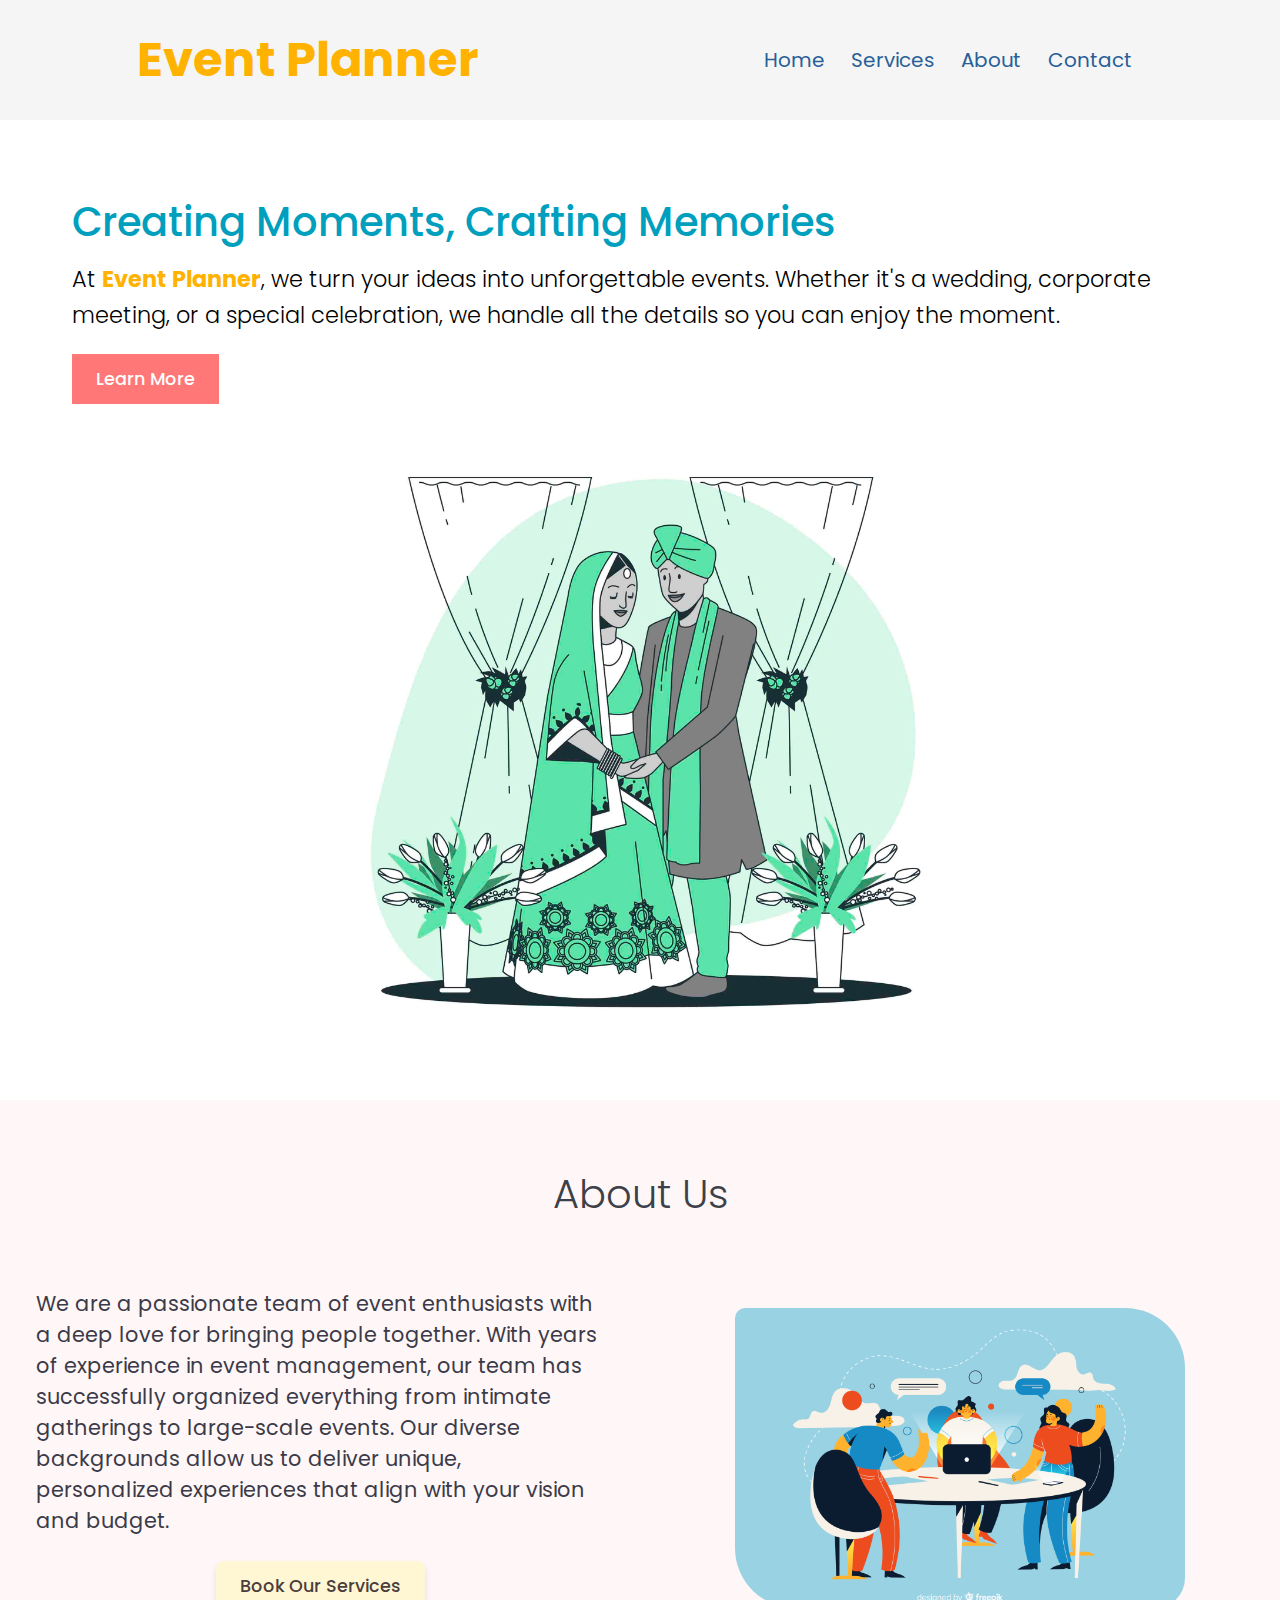
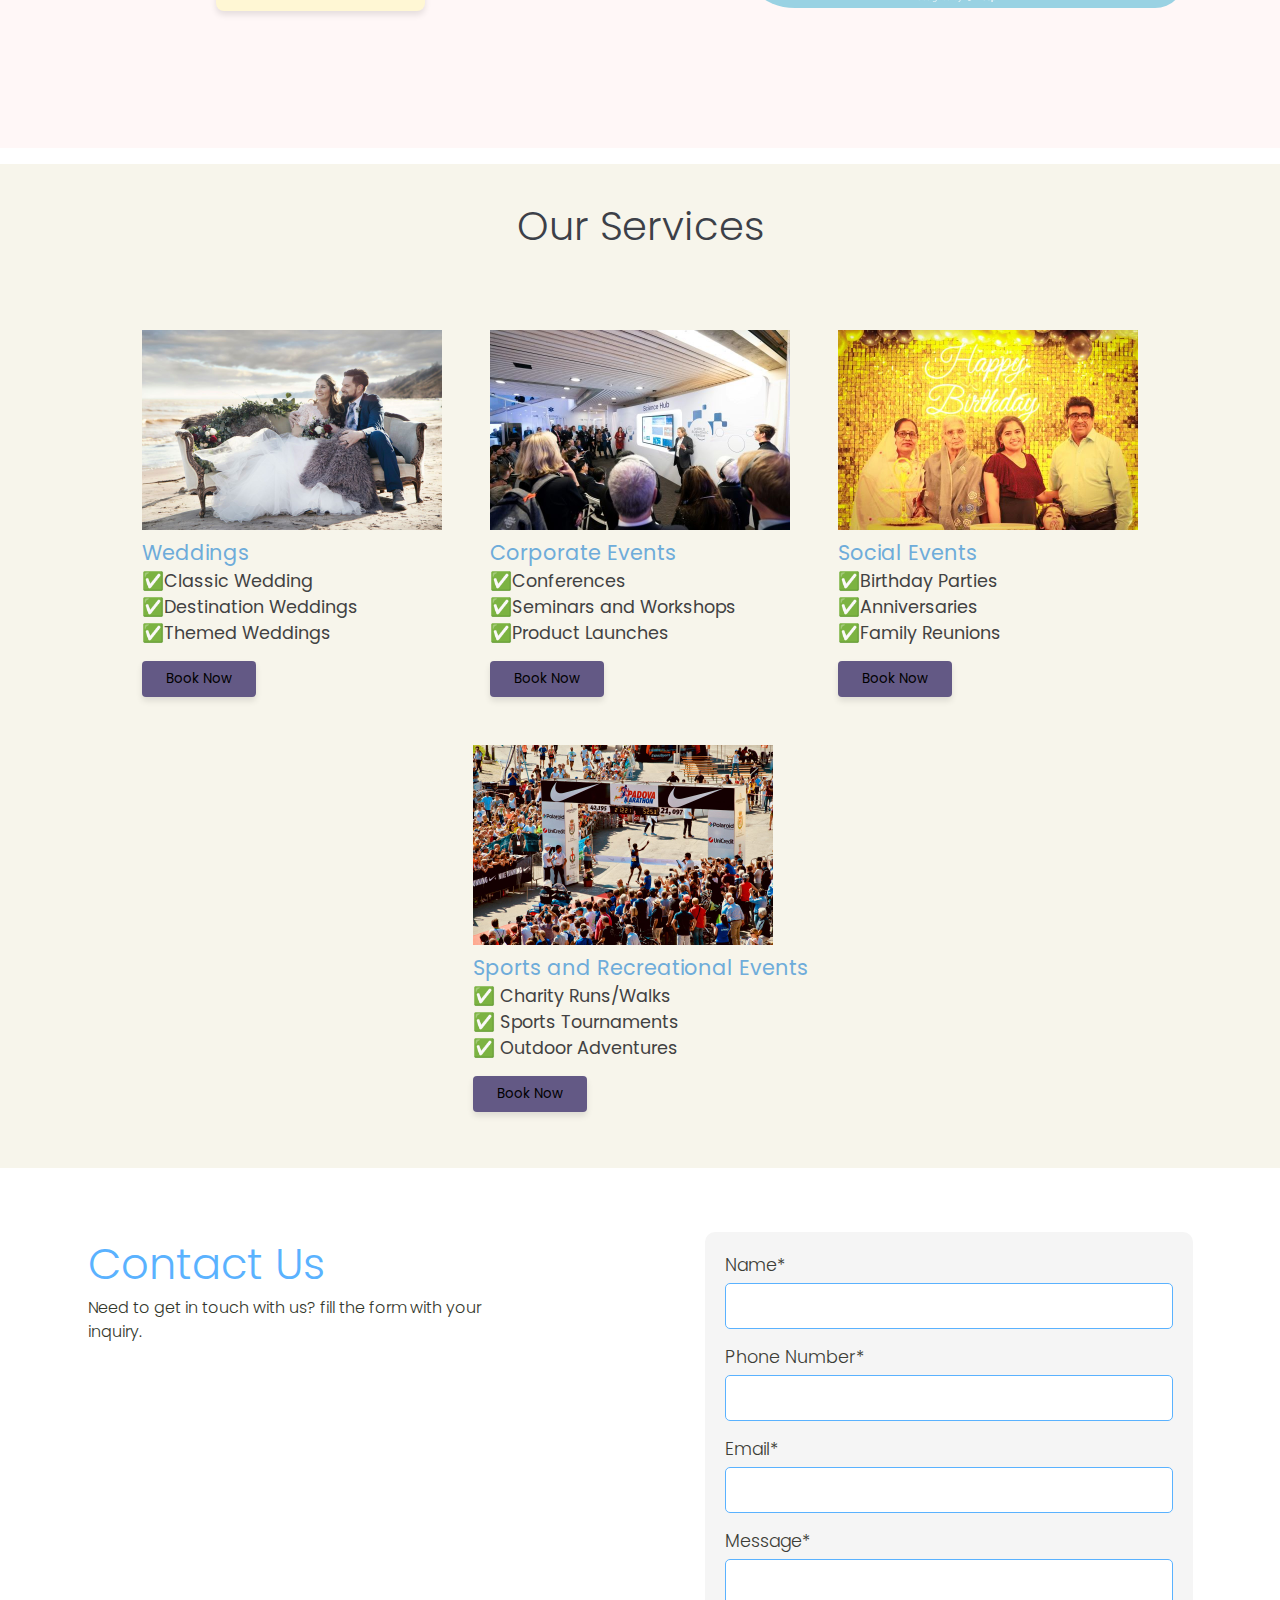
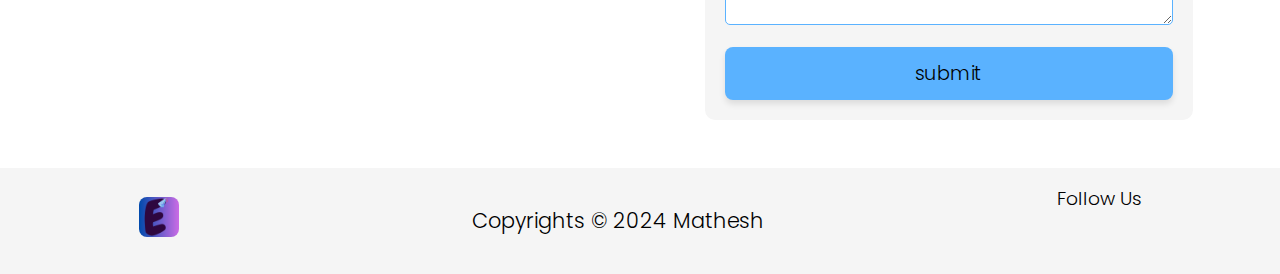
<file: index.html>
<!DOCTYPE html>
<html lang="en">

<head>
  <meta charset="UTF-8" />
  <meta name="viewport" content="width=device-width, initial-scale=1.0" />
  <link rel="icon" type="image/x-icon" href="images/event planner favicon.png" />
  <link rel="stylesheet" href="style.css" />
  <link rel="stylesheet" href="media_query.css" />

  <!--Google fonts cdn-->
  <link rel="preconnect" href="https://fonts.googleapis.com" />
  <link rel="preconnect" href="https://fonts.gstatic.com" crossorigin />
  <link
    href="https://fonts.googleapis.com/css2?family=Poppins:ital,wght@0,100;0,200;0,300;0,400;0,500;0,600;0,700;0,800;0,900;1,100;1,200;1,300;1,400;1,500;1,600;1,700;1,800;1,900&display=swap"
    rel="stylesheet" />
    
<!-- Fontawesome cdn -->
  <link rel="stylesheet" href="https://cdnjs.cloudflare.com/ajax/libs/font-awesome/6.6.0/css/all.min.css"
    integrity="sha512-Kc323vGBEqzTmouAECnVceyQqyqdsSiqLQISBL29aUW4U/M7pSPA/gEUZQqv1cwx4OnYxTxve5UMg5GT6L4JJg=="
    crossorigin="anonymous" referrerpolicy="no-referrer" />
  <title>Event Planner</title>
</head>

<body>

  <!--Nav bar-->
  <nav>
    <div class="logo">
      <h1>Event Planner</h1>
    </div>

    <ul>
      <li><a href="">Home</a></li>
      <li><a href="">Services</a></li>
      <li><a href="">About</a></li>
      <li><a href="">Contact</a></li>
    </ul>

    <div class="menu">
      <div class="menu-line"></div>
      <div class="menu-line"></div>
      <div class="menu-line"></div>
    </div>
  </nav>

  <!--Home page-->
  <section class="home" id="home">
    <div class="home-container">

      <div class="home-text">
        <h2>
          Creating Moments, Crafting Memories
        </h2>
        <h4>
          At <span>Event Planner</span>, we turn your ideas into unforgettable events. Whether it's a wedding, corporate
          meeting, or a special celebration, we handle all the details so you can enjoy the moment.
        </h4>
        <button class="btn" onclick="location.href='#service' ">Learn More</button>
      </div>
  
      <div class="home-img">
        <img src="images/home img.jpg" alt="">
      </div>
    </div>
  
  </section>

  <!--About page-->
  <section class="about" id="about">
    <h1 class="top-text" style="margin-bottom: 1rem;">About Us</h1>
    <div class="about-container">

      <div class="about-content">
        <h4>We are a passionate team of event enthusiasts with a deep love for bringing people together. With years of
          experience in event management, our team has successfully organized everything from intimate gatherings to
          large-scale events. Our diverse backgrounds allow us to deliver unique, personalized experiences that align
          with your vision and budget.</h4>
        <div class="btn-div">
          <button>Book Our Services</button>
        </div>
      </div>

      <div class="about-img">
        <img src="images/about us img.jpg" alt="">
      </div>
      
    </div>
  </section>

  <!--Services starts-->
  <section class="service" id="service">
    <h1 class="top-text">Our Services</h1>
    <br>
    <br>

    <div class="service-container">
      <div>
        <img src="images/wedding service.jpg" alt="Weddings">
        <h4>Weddings</h4>
        <ul>
          <li>
            <h5>✅Classic Wedding</h5>
          </li>
          <li>
            <h5>✅Destination Weddings</h5>
          </li>
          <li>
            <h5>✅Themed Weddings</h5>
          </li>
        </ul>
        <button class="booknow-btn">Book Now</button>
      </div>

      <div>
        <img src="images/conference service.jpg" alt="Corporate Events">
        <h4>Corporate Events</h4>
        <ul>
          <li>
            <h5>✅Conferences</h5>
          </li>
          <li>
            <h5>✅Seminars and Workshops</h5>
          </li>
          <li>
            <h5>✅Product Launches</h5>
          </li>
        </ul>
        <button class="booknow-btn">Book Now</button>
      </div>

      <div>
        <img src="images/birthday service.jpg" alt="Social Events">
        <h4>Social Events</h4>
        <ul>
          <li>
            <h5>✅Birthday Parties</h5>
          </li>
          <li>
            <h5>✅Anniversaries</h5>
          </li>
          <li>
            <h5>✅Family Reunions</h5>
          </li>
        </ul>
        <button class="booknow-btn">Book Now</button>
      </div>

      <div>
        <img src="images/sports service.jpg" alt="Sports and Recreational Events">
        <h4>Sports and Recreational Events</h4>
        <ul>
          <li>
            <h5>✅ Charity Runs/Walks</h5>
          </li>
          <li>
            <h5>✅ Sports Tournaments</h5>
          </li>
          <li>
            <h5>✅ Outdoor Adventures</h5>
          </li>
        </ul>
        <button class="booknow-btn">Book Now</button>
      </div>
    </div>
  </section>

  <!--Contact page-->
  <section class="contact" id="contact">
    <div class="contact-container">

      <div class="contact-us-text">
        <h3>Contact Us</h3>
        <p>Need to get in touch with us? fill the form with your inquiry.</p>
      </div>

      <div class="contact-us-form">
        <form action="contact.php" method="post">
          <h4>Name*</h4>
          <input type="text" name="name" required>
          <h4>Phone Number*</h4>
          <input type="number" name="phoneNumber" required>
          <h4>Email*</h4>
          <input type="email" name="email" required>
          <h4>Message*</h4>
          <textarea  name="message" required></textarea>
          <br>
          <div>
            <button type="submit">submit</button>
          </div>
        </form>
      </div>
    </div>
  </section>

  <footer id="footer">
    <div class="footer-container">
      <div class="footer-img">
        <a href="#home"><img src="images/event planner favicon.png" alt="footer-icon"></a>
      </div>

      <div class="terms">
        <h4>Copyrights &copy; 2024 Mathesh</h4>
      </div>

      <div class="social">
        <h3>Follow Us</h3>
        <div class="icon">
          <a href="" target="_blank"> <i class="fa-brands fa-facebook "></i> </a>
          <a href="" target="_blank"> <i class="fa-brands fa-square-instagram "></i> </a>
          <a href="" target="_blank"> <i class="fa-brands fa-square-x-twitter "></i> </a>
          <a href="" target="_blank"> <i class="fa-brands fa-youtube "></i> </a>
        </div>
      </div>

    </div>
  </footer>

  <script src="script.js"></script>
</body>

</html>
</file>
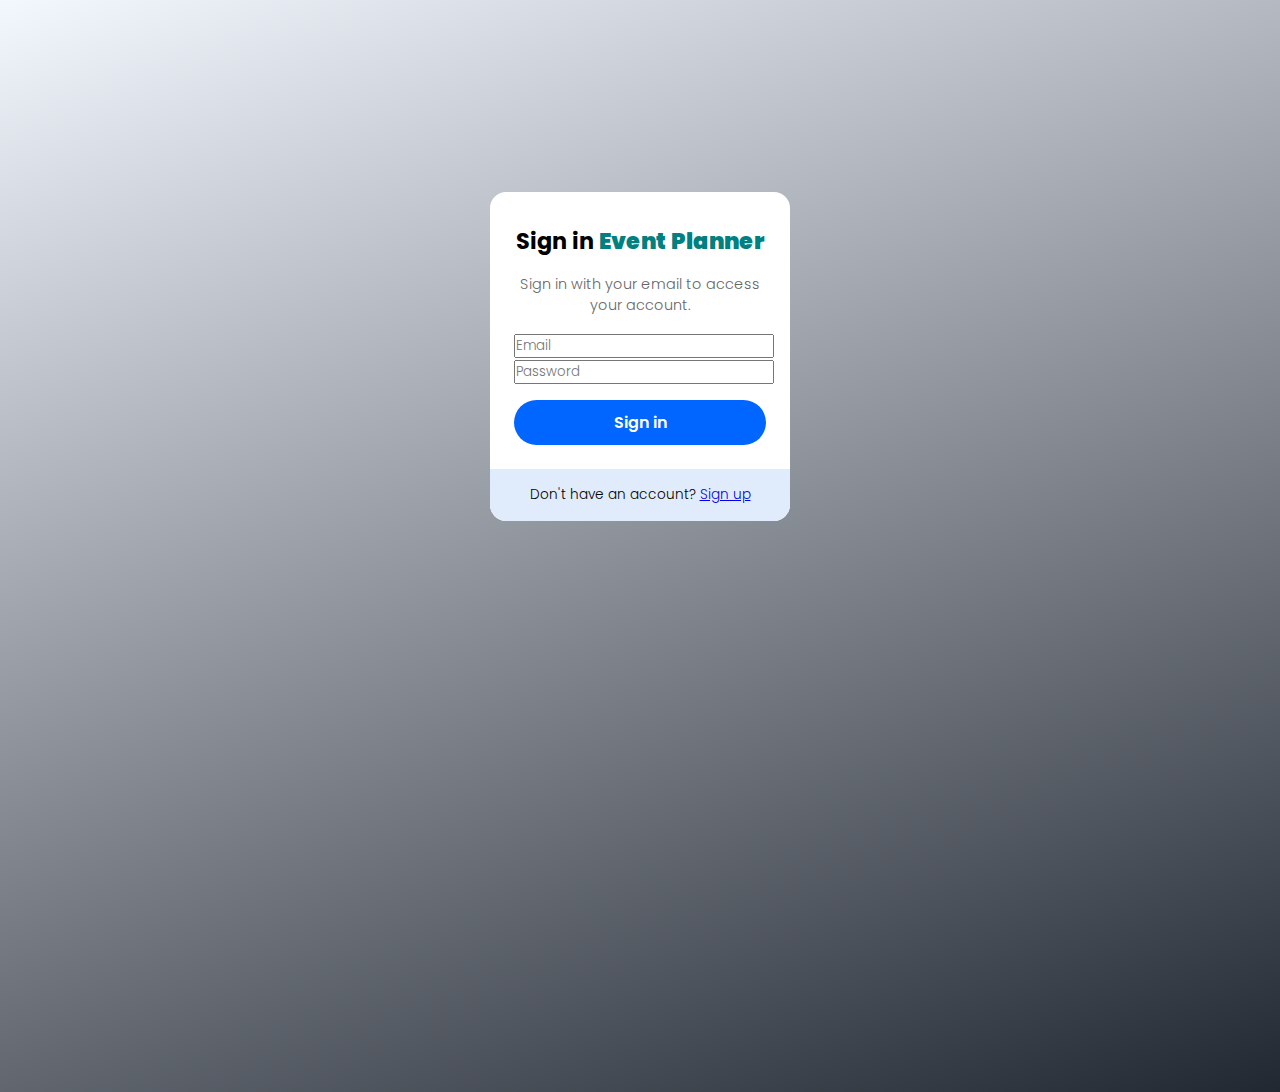
<file: login.html>
<!DOCTYPE html>
<html lang="en">
<head>
    <meta charset="UTF-8">
    <meta name="viewport" content="width=device-width, initial-scale=1.0">
    <link rel="icon" type="image/x-icon" href="images/event planner favicon.png">
    <link rel="stylesheet" href="register and login.css">
    <link rel="stylesheet" href="media_query.css">
    <title>Event Planner</title>

     <!--Google fonts cdn-->
  <link rel="preconnect" href="https://fonts.googleapis.com" />
  <link rel="preconnect" href="https://fonts.gstatic.com" crossorigin />
  <link
    href="https://fonts.googleapis.com/css2?family=Poppins:ital,wght@0,100;0,200;0,300;0,400;0,500;0,600;0,700;0,800;0,900;1,100;1,200;1,300;1,400;1,500;1,600;1,700;1,800;1,900&display=swap"
    rel="stylesheet" />
</head>
<body>
    <div class="form-box">
        <form action="" class="form">
            <span class="title">Sign in <span class="name">Event Planner</span></span>
            <span class="subtitle">Sign in with your email to access your account.</span>

            <div class="form-container">
                <input type="email" id="name" placeholder="Email">
                <input type="password"  id="password" placeholder="Password">
            </div>

            <button type="submit">Sign in</button>
        </form>
        <div class="form-section">
            <p>Don't have an account? <a href="register.html">Sign up</a></p>
        </div>
    </div>
</body>
</html>
</file>
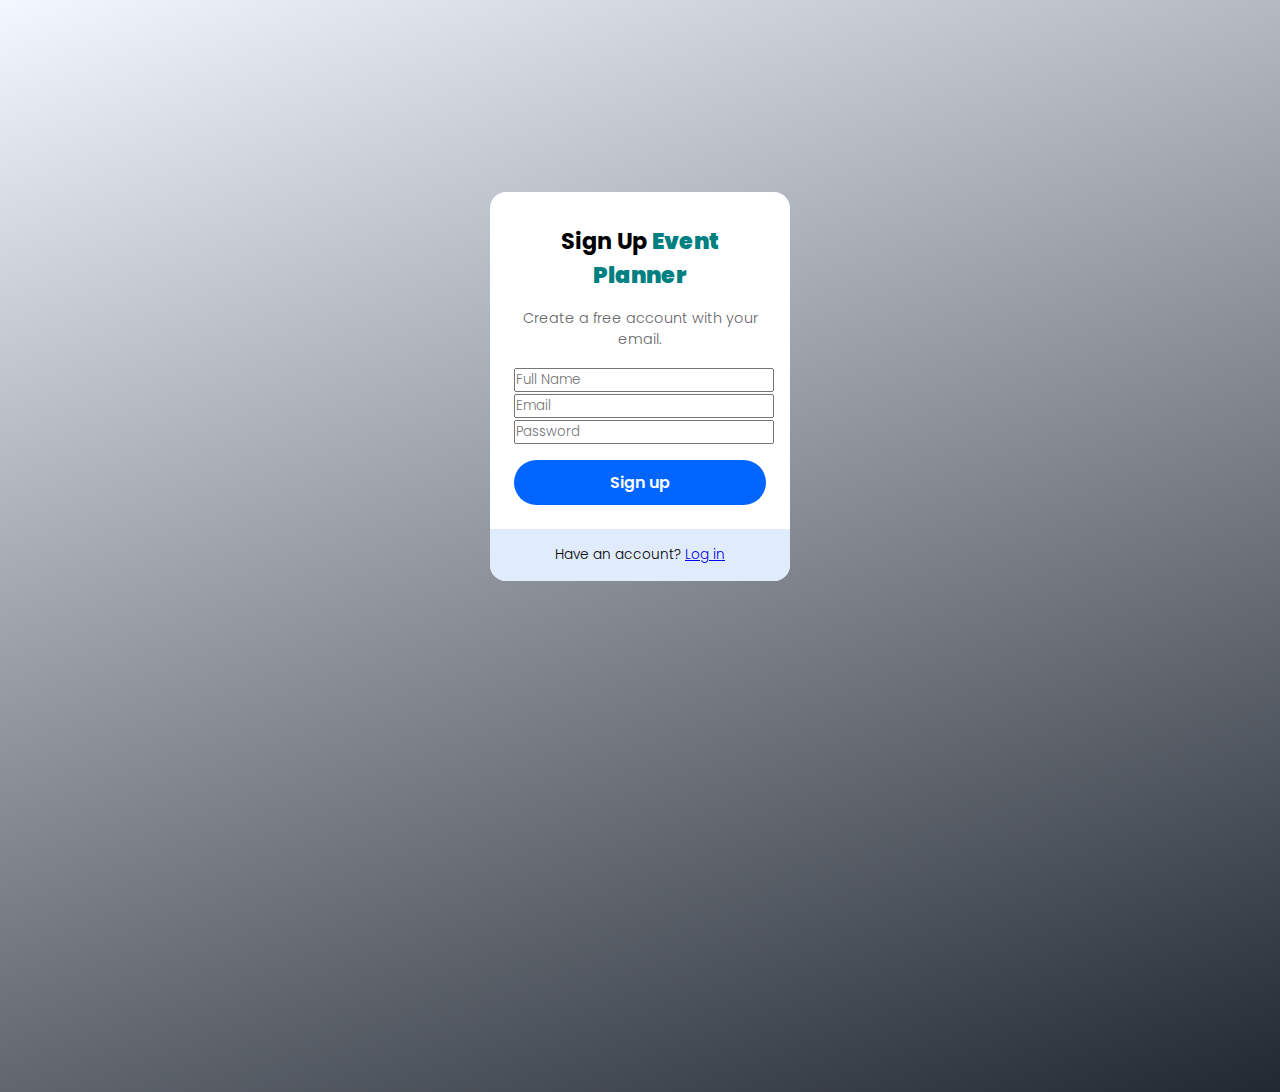
<file: register.html>
<!DOCTYPE html>
<html lang="en">
<head>
    <meta charset="UTF-8">
    <meta name="viewport" content="width=device-width, initial-scale=1.0">
    <link rel="icon" type="image/x-icon" href="images/event planner favicon.png">
    <link rel="stylesheet" href="register and login.css">
    <link rel="stylesheet" href="media_query.css">
    <title>Event Planner</title>

     <!--Google fonts cdn-->
  <link rel="preconnect" href="https://fonts.googleapis.com" />
  <link rel="preconnect" href="https://fonts.gstatic.com" crossorigin />
  <link
    href="https://fonts.googleapis.com/css2?family=Poppins:ital,wght@0,100;0,200;0,300;0,400;0,500;0,600;0,700;0,800;0,900;1,100;1,200;1,300;1,400;1,500;1,600;1,700;1,800;1,900&display=swap"
    rel="stylesheet" />
</head>
<body>
    <div class="form-box">
        <form action="" class="form" id="register-form">
            <span class="title">Sign Up <span class="name">Event Planner</span></span>
            <span class="subtitle">Create a free account with your email.</span>

            <div class="form-container">
                <input type="text" id="name" placeholder="Full Name">
                <input type="email" id="email" placeholder="Email">
                <input type="password" id="Password" placeholder="Password">
            </div>

            <button type="submit">Sign up</button>
        </form>
        <div class="form-section">
            <p>Have an account? <a href="login.html">Log in</a></p>
        </div>
    </div>

    <script src="script.js"></script>
</body>
</html>
</file>
<file: style.css>
* {
    margin: 0;
    padding: 0;
    list-style: none;
    text-decoration: none;
    transition: .5s;
    scroll-behavior: smooth;

    font-family: "Poppins", sans-serif;
    font-weight: 300;
    font-style: normal;
}

/* Nav bar */
nav {
    background-color: #F5F5F5;
    width: 100%;
    display: flex;
    align-items: center;
    justify-content: space-around;
}

nav>ul>li {
    display: inline-block;
    padding: 1.5rem 0;
    font-size: 1.25rem;
}

nav>ul>li>a:hover {
    background-color: #295F98;
    color: white;
}

nav>ul>li>a {
    padding: 1.5rem .7rem;
    color: #295F98;
    font-weight: 400;
}


.logo {
    font-size: 1.5rem;
    padding: 1.5rem 0;
    color: #FFB200;
}

.logo>h1 {
    font-weight: bold;
}

.logo:hover {
    cursor: default;
}

.menu-line {
    height: 2.5px;
    width: 25px;
    background-color: black;
    margin-bottom: 7px;
}

.menu {
    cursor: pointer;
    display: none;
}

.showmenu {
    display: block;
}

/* Home page */

.home {
    padding: 2rem;
}

.home-container {
    display: flex;
    flex-wrap: wrap;
    justify-content: space-between;
    align-items: center;
    padding: 20px;
    gap: 20px;
}

 .home-text{
   flex-grow: 1;
   flex-shrink: 1;
   flex-basis: 500xp;
   padding: 20px;
}

.home-text > h2 {
    color: #009FBD;
    font-size: 2.5rem;
    font-weight: 500;
    margin-bottom: 10px;
}

.home-text > h4 {
    font-size: 1.4rem;
    line-height: 1.6;
}

.home-text > .btn {
    margin-top: 20px;
    padding: 12px 24px;
    background-color: #FF7777;
    border: none;
    color: #FFF;
    font-weight: 500;
    font-size: 1.1rem;
    cursor: pointer;
    transition: background-color 0.3s ease, color 0.3s ease;
}

.home-text > .btn:hover {
    background-color: #F9E79F; 
    color: #3B2F2F;
}

.home-img{
    flex-grow: 1;
    flex-shrink: 1;
    flex-basis: 0;
    display: flex;
    justify-content: center;

}

.home-img > img {
    max-width: 50%;
    border-radius: 10px;
} 

.home-text > h4 > span {
    color: #FFB200;
    font-weight: 700;
}

/* Services page */

.service {
   margin-top: 1rem;
   padding: 2rem;
   background-color: #F7F5EB;
}
.top-text {
    text-align: center;
    font-size: 2.5rem;
    font-weight: 300;
    color: #3C4048;
}

.service > .service-container > div > img {
    width: 300px;
}

.service > .service-container > div {
    margin: 1.5rem;
}

.service-container > div > ul {
    list-style: square;
}

.service-container > div > h4 {
    font-size: 1.3rem;
    font-weight: 400;
    color: #6EACDA;
}

.service-container > div > ul > li > h5 {
    color: #424242;
    font-weight: 400;
    font-size: 1.1rem;
}

.service-container {
    display: flex;
    flex-wrap: wrap;
    justify-content: center;
}

.booknow-btn {
    padding: 8px 24px;
    font-weight: 400;
    background-color: #635985;
    border: #635985;
    margin-top: 15px;
    border-radius: 4px;
    box-shadow: 0 4px 6px rgba(0, 0, 0, 0.1);
    transition: background-color 0.3s ease, color 0.3s ease;
}

.booknow-btn:hover {
    cursor: pointer;
    color: #FFF;
    transform: translateY(-2px); 
}


/* About page */

.about {
    margin: 1rem 0;
    padding: 4rem;
    background-color: #FFF7F7;
}

.about-container {
    display: grid;
    grid-template-columns: repeat(2, minmax(600px, 1fr));
    align-items: center;
    justify-content: center;
    grid-gap: 40px;
    padding: 2rem;
}

.about-content {
    min-width: 300px;
    padding: 1rem;
}


.about-content > h4 {
    color: #3b3a49;
    font-weight: 400;
    font-size: 1.3rem;
}

.btn-div {
    text-align: center;
}

.about-content > .btn-div > button {
    margin: 25px 0;
    padding: 12px 24px;
    background-color: #FFF7D4;
    border: none;
    border-radius: 8px;
    box-shadow: 0 4px 6px rgba(0, 0, 0, 0.1);
    color: #4C3D3D;
    font-weight: 500;
    font-size: 1.1rem;
    text-align: center;
    cursor: pointer;
    transition: background-color 0.3s ease, color 0.3s ease;
}

.about-content > .btn-div > button:hover {
    background-color: #F9E79F;
    color: #3B2F2F;
    transform: translateY(-2px); 
}


.about-img {
    width: 100%;
    text-align: center;
}

.about-img > img {
    width: 100%;
    max-width: 450px;
    border-radius: 10px 60px 30px;
}

.about-img > img:hover {
    transform: translateX(30px);
    transition: ease-in-out 0.3s;
}


/* Contact page */

.contact {
    padding: 3rem;
    margin-top: 1rem;
}

.contact-container {
    display: flex;
    flex-wrap: wrap;
    gap: 90px;
    justify-content: space-around;
    align-items: center;
}

.contact-us-text {
    font-weight: 500;
    align-self: flex-start;
}

.contact-us-text > h3 {
    font-size: 2.7rem;
    color: #5AB2FF;
}

.contact-us-text > p {
    color: #33372C;
    font-size: 1rem;
    width: 100%;
    max-width: 35vw;
    line-height: 1.5;
}

.contact-us-form {
   background-color: whitesmoke;
   padding: 20px;
   border-radius: 10px;
   width: 35vw;
}
form > h4 {
    color: #3C3D37;
    font-size: 1.1rem;
    margin-bottom: 5px;
}

form > input, form > textarea {
    margin-bottom: 15px;
    padding: 12px ;
    border-radius: 5px;
    border:solid 1px #5AB2FF;
    width: 100%;
    max-width: 600px;
    box-sizing: border-box;
}

form > input:focus, form > textarea:focus{
    outline: 0;
    box-shadow: 0 0 5px rgba(90, 178, 255, 0.7);
}

form > div {
    text-align: center;
}

form > div > button {
    padding: 12px 24px;
    width: 100%;
    border-radius: 8px;
    border: none;
    box-shadow: 0 4px 6px rgba(0, 0, 0, 0.1);
    background-color: #5AB2FF;
    font-size: 1.2rem;
}

form > div > button:hover {
    color: white;
}


/* Footer */

footer {
    background-color: whitesmoke;
    padding: 1rem;
}

.footer-container {
    display: flex;
    flex-wrap: wrap;
    gap: 3rem;
    justify-content: space-around;
    align-items: center;
}

.terms > h4 {
    font-size: 1.3rem;
}

.footer-img > a > img {
    width: 40px;
    border-radius: 8px;
}

.social {
    text-align: center;
}

.social > h3 {
    margin-bottom: 10px;
}
.social > .icon > a {
    margin: 0 10px;
    font-size: 1.5rem;
    color: #3a3a56;
}

.social > .icon > a:hover{
     color: #727288;
     transition: 0s;
}
</file>
<file: media_query.css>
@media (max-width: 1100px) {
  .about-container {
      grid-template-columns: 1fr;
  }

  .about-content, .about-img {
      width: 100%;
      justify-content: center;
      align-items: center;
  }
}

@media all and (max-width:1030px) {
  .home > h2 {
    font-size: 2rem;
  }

  .home > h4 {
     font-size: 1rem;
  }

  .home > .btn {
    top: 85%;
    padding: 12px 28px;
  }

  .about-container > h4 {
    font-size: 0rem;
  }
}

@media all and (max-width:860px) {
  .home > h2 {
    font-size: 1.5rem;
    font-weight:600;
  }

  .home > h4 {
     font-size: .9rem;
     font-weight: 400;
  }

  .home > .btn {
    top: 100%;
    padding: 8px 22px;
    font-weight: 400;
  }

  .about-container > h4 {
    font-size: 0rem;
  }
}

@media all and (max-width:768px) {

  nav {
    padding: 0 1.5rem;
  }

  .logo {
    font-size: 1.1rem;
    padding: 1.5rem 0;
    color: #FFB200;
}

nav>ul>li {
  display: inline-block;
  padding: 1rem 0;
  font-size: 1.1rem;
}

    .home-container {
      flex-direction: column;
      text-align: center;
    }

    .home-text {
      padding: 0;
      margin-bottom: 20px;
    }

    .home-text > h2 {
      font-size: 2rem;
    }

    .home-text > h4 {
      font-size: 1.2rem;
    }

    .home-text > .btn {
      font-size: 1rem;
      padding: 10px 20px;
    }
    
   
    .home-img > img {
      width: 400px;
    }

    .about-container {
      grid-template-columns: 1fr;
      grid-gap: 20px;
    }

    .about-content {
      text-align: center;
      padding: 0 1rem;
    }

    .about-img {
      width: 100%;
      text-align: center;
    }

    .about-img > img {
      width: 80%;
    }

    .about > .btn {
      margin-bottom: .5rem;
    }

    .footer-container {
      flex-direction: column;
      align-items: center;
      gap: 1.6rem;
    }

    .terms > h4 {
      font-size: 1rem;
  }
  
}


@media all and (max-width: 685px){
    nav {
        flex-direction: column;
    }

   nav > ul > li {
    display: block;
    margin: 5px 0;
   }

   nav > ul > li:hover {
    transition: 0s;
   }

   nav > ul > li > a:hover {
     padding: .7rem 1rem ;
   }
   
   nav > ul {
    text-align: center;
    display: none;
   }

   .logo{
    align-self: flex-start;
    margin: 0 0 0 17px;
   }

   .menu {
    display: block;
    position: absolute;
    top: 40px;
    right: 17px;
   }

  
}

@media screen and (max-width:480px) {

  .about-container > h4 {
    font-size: 1rem;
  }

  .about-content > .btn-div > button {
    font-size: 1rem;
    padding: 10px 20px;
  }
  .about-content {
    width: 70%;
    padding: 1.5rem;
  }

  .about-content > h4 {
   color: #3b3a49;
   font-weight: 300;
   font-size: .8rem;
   padding: 1.5
   rem;
}
  .about-img > img {
        width: 100%;
  }

  .contact-us-form {
    width: 70vw;
  }


}



/* Register page */
@media all and (max-width: 768px) {
   .form-box {
    max-width: 90%;
    padding: 20px;
   }
}

.title {
  font-size: 1.4rem;
}

.subtitle {
  font-size: 0.9rem;
}

.form > button {
  padding: 10px 14px;
}

@media all and (max-width:480px) {
  .form-box {
    max-width: 100%;
  }

  .title {
    font-size: 1.2rem;
  }

  .subtitle {
    font-size: 0.85rem;
  }

  .input {
    font-size: 0.8rem;
  }

  .form > button {
    padding: 8px 12px;
  }
}
</file>
<file: register and login.css>
*{
    padding: 0;
    margin: 0;


    font-family: "Poppins", sans-serif;
    font-weight: 300;
    font-style: normal;
}

body {
    background: rgb(255,255,255);
background: linear-gradient(160deg, #F3F8FF, #222831);
background-repeat: no-repeat;
height: 100vh;
}
.form-box {
     max-width: 300px;
     background-color: #fff;
     border-radius: 16px;
     color: #010101;
     margin: 15% auto;
}

.form {
    position: relative;
    display: flex;
    flex-direction: column;
    padding: 32px  24px 24px;
    gap: 16px;
    text-align: center;
}

/* Form text */
.title {
    font-weight: bold;
    font-size: 1.6rem;
}

.name {
    color: teal;
    font-weight: bolder;
}

.subtitle {
    font-size: 1rem;
    color: #666;
}

/* Inputs box */
.input {
    background: none;
    border: 0;
    outline: 0;
    height: 40px;
    width: 100%;
    border-bottom: 1px solid #eee;
    font-size: .9rem;
    padding: 8px 15px;
}

.form-section {
    padding: 16px;
    font-size: .85rem;
    text-align: center;
    border-radius: 0 0 16px 16px;
    background-color: #e0ecfb;
    transition: color .3s ease;
}

.form-section > a:hover {
    color: #005ce6;
    text-decoration: underline;
}

/* Button */ 
.form > button {
    background-color: #0066ff;
    color: #fff;
    border: 0;
    border-radius: 24px;
    padding: 10px 16px;
    font-size: 1rem;
    font-weight: 600;
    cursor: pointer;
    transition: background-color .3s ease;
}

.form button:hover {
    background-color: #005ce6;
}
</file>
